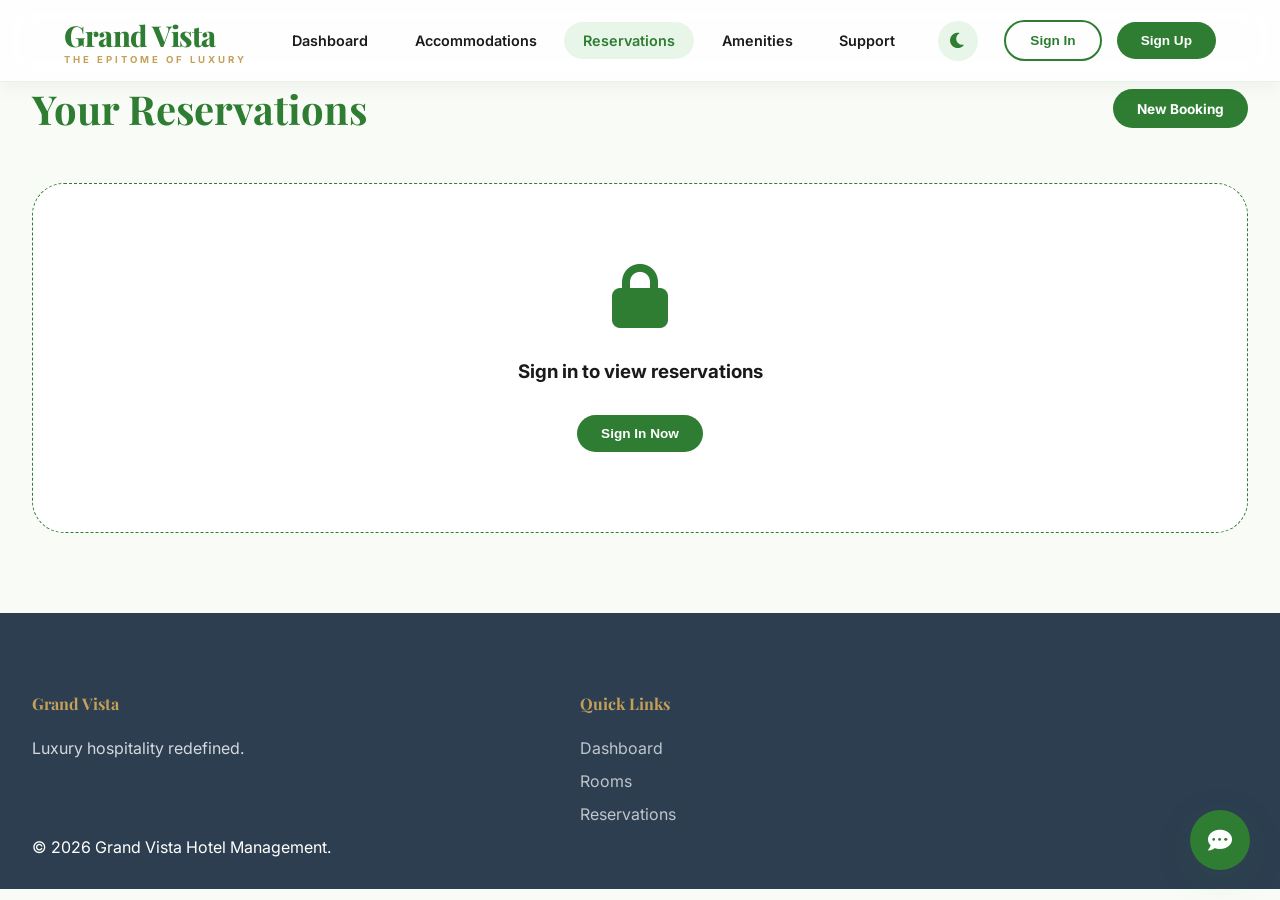
<file: bookings.html>
<!DOCTYPE html>
<html lang="en">
<head>
    <meta charset="UTF-8">
    <meta name="viewport" content="width=device-width, initial-scale=1.0">
    <title>Grand Vista | Your Reservations</title>
    <link rel="stylesheet" href="https://cdnjs.cloudflare.com/ajax/libs/font-awesome/6.0.0-beta3/css/all.min.css">
    <link href="https://fonts.googleapis.com/css2?family=Inter:wght@300;400;500;600;700;800&family=Playfair+Display:wght@400;500;600;700;800&display=swap" rel="stylesheet">
    <link rel="stylesheet" href="style.css">
</head>
<body>
<div class="app-wrapper">
    <header class="luxury-header">
        <a href="index.html" class="logo-area">
            <h1>Grand Vista</h1>
            <p>The Epitome of Luxury</p>
        </a>
        <nav class="nav-menu" id="navMenu">
            <a href="index.html" class="nav-item">Dashboard</a>
            <a href="rooms.html" class="nav-item">Accommodations</a>
            <a href="bookings.html" class="nav-item active">Reservations</a>
            <a href="services.html" class="nav-item">Amenities</a>
            <a href="contact.html" class="nav-item">Support</a>
        </nav>
        <div class="auth-widget" id="authWidget"></div>
        <button class="mobile-menu-toggle" id="mobileMenuBtn"><i class="fas fa-bars"></i></button>
    </header>

    <main class="page-content">
        <div class="container">
            <div style="display:flex; justify-content: space-between; align-items: center; margin-bottom: 3rem; flex-wrap: wrap; gap: 1.5rem;">
                <h2 style="font-family: 'Playfair Display', serif; font-size: 2.5rem; color: var(--primary);">Your Reservations</h2>
                <a href="rooms.html" class="btn-gold">New Booking</a>
            </div>
            <div id="bookingsListContainer" class="booking-list-modern"></div>
        </div>
    </main>

    <footer>
        <div class="container">
            <div class="footer-content">
                <div class="footer-section">
                    <h4>Grand Vista</h4>
                    <p style="opacity: 0.8;">Luxury hospitality redefined.</p>
                </div>
                <div class="footer-section">
                    <h4>Quick Links</h4>
                    <ul>
                        <li><a href="index.html">Dashboard</a></li>
                        <li><a href="rooms.html">Rooms</a></li>
                        <li><a href="bookings.html">Reservations</a></li>
                    </ul>
                </div>
            </div>
            <div class="footer-bottom"><p>&copy; 2026 Grand Vista Hotel Management.</p></div>
        </div>
    </footer>
</div>

<script src="script.js"></script>
<script>
    document.addEventListener('DOMContentLoaded', () => {
        renderBookingsPage();
    });

    function renderBookingsPage() {
        const container = document.getElementById("bookingsListContainer");
        if(!currentUser) {
            container.innerHTML = `<div style="text-align:center; padding:5rem; background:var(--bg-card); border-radius:2rem; border:1px dashed var(--primary)">
                <i class="fas fa-lock fa-4x" style="color:var(--primary); margin-bottom:2rem"></i>
                <h3>Sign in to view reservations</h3>
                <button onclick="openAuthModal('signin')" class="btn-gold" style="margin-top:2rem">Sign In Now</button>
            </div>`;
            return;
        }

        const userBookings = allBookings.filter(b => b.userEmail === currentUser.email);
        if(userBookings.length === 0) {
            container.innerHTML = `<div style="text-align:center; padding:5rem; background:var(--bg-card); border-radius:2rem">
                <i class="fas fa-calendar-xmark fa-4x" style="color:#eee; margin-bottom:2rem"></i>
                <h3>No reservations found</h3>
                <a href="rooms.html" class="btn-gold" style="margin-top:2rem; display:inline-block">Browse Rooms</a>
            </div>`;
            return;
        }

        container.innerHTML = userBookings.map(b => `
            <div class="booking-entry" style="padding:2rem; margin-bottom:1rem; background:var(--bg-card); border-radius:1.5rem; border:1px solid var(--glass-border)">
                <div style="display:flex; justify-content:space-between; align-items:center; flex-wrap:wrap; gap:1.5rem">
                    <div>
                        <h3 style="font-family:'Playfair Display'; color:var(--primary)">${b.roomName}</h3>
                        <p style="font-size:0.9rem; color:var(--text-muted)">${b.checkin} - ${b.checkout} (${b.nights} nights)</p>
                    </div>
                    <div style="text-align:right">
                        <p style="font-size:1.5rem; font-weight:800; color:var(--secondary)">$${b.total}</p>
                        <button onclick="cancelBooking(${b.id})" class="btn-outline-gold" style="border-color:#e74c3c; color:#e74c3c; padding:0.5rem 1rem">Cancel Stay</button>
                    </div>
                </div>
            </div>`).join('');
    }

    function cancelBooking(id) {
        if(confirm("Cancel this reservation?")) {
            allBookings = allBookings.filter(b => b.id !== id);
            saveToLocal();
            renderBookingsPage();
        }
    }
</script>
</body>
</html>
</file>
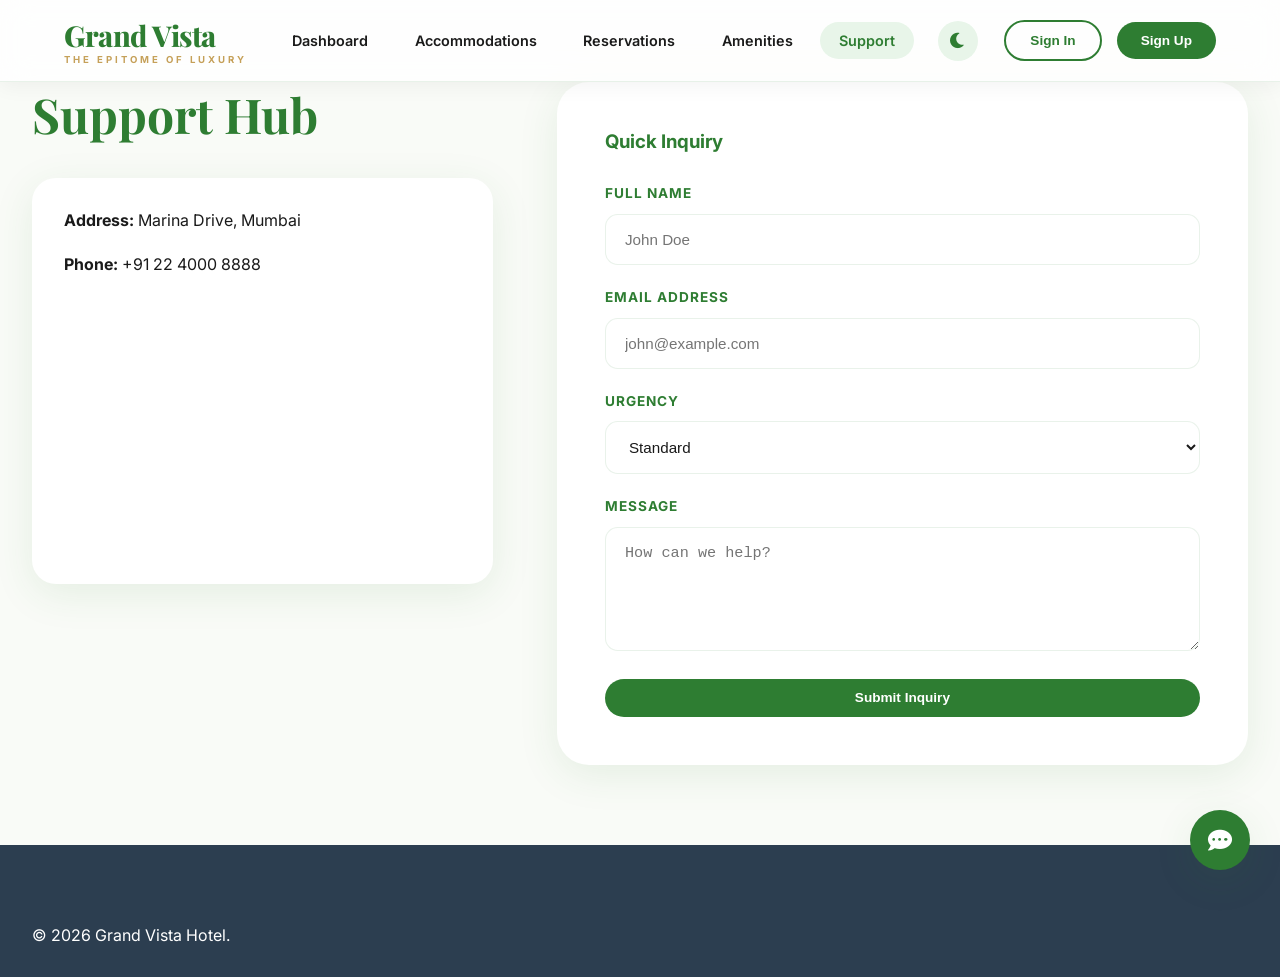
<file: contact.html>
<!DOCTYPE html>
<html lang="en">
<head>
    <meta charset="UTF-8">
    <meta name="viewport" content="width=device-width, initial-scale=1.0">
    <title>Grand Vista | Support Hub</title>
    <link rel="stylesheet" href="https://cdnjs.cloudflare.com/ajax/libs/font-awesome/6.0.0-beta3/css/all.min.css">
    <link href="https://fonts.googleapis.com/css2?family=Inter:wght@300;400;500;600;700;800&family=Playfair+Display:wght@400;500;600;700;800&display=swap" rel="stylesheet">
    <link rel="stylesheet" href="style.css">
</head>
<body>
<div class="app-wrapper">
    <header class="luxury-header">
        <a href="index.html" class="logo-area">
            <h1>Grand Vista</h1>
            <p>The Epitome of Luxury</p>
        </a>
        <nav class="nav-menu" id="navMenu">
            <a href="index.html" class="nav-item">Dashboard</a>
            <a href="rooms.html" class="nav-item">Accommodations</a>
            <a href="bookings.html" class="nav-item">Reservations</a>
            <a href="services.html" class="nav-item">Amenities</a>
            <a href="contact.html" class="nav-item active">Support</a>
        </nav>
        <div class="auth-widget" id="authWidget"></div>
        <button class="mobile-menu-toggle" id="mobileMenuBtn"><i class="fas fa-bars"></i></button>
    </header>

    <main class="page-content">
        <div class="container">
            <div style="display:grid; grid-template-columns:1fr 1.5fr; gap:4rem; align-items:start">
                <div>
                    <h2 style="font-family:'Playfair Display'; font-size:3rem; color:var(--primary); margin-bottom:2rem">Support Hub</h2>
                    <div style="background:var(--bg-card); padding:2rem; border-radius:1.5rem; box-shadow:var(--shadow-md)">
                        <p style="margin-bottom:1.5rem"><strong>Address:</strong> Marina Drive, Mumbai</p>
                        <p style="margin-bottom:1.5rem"><strong>Phone:</strong> +91 22 4000 8888</p>
                        <iframe width="100%" height="250" style="border-radius:1rem; border:0" loading="lazy" src="https://maps.google.com/maps?q=Mumbai%20Marina%20Drive&t=&z=13&ie=UTF8&iwloc=&output=embed"></iframe>
                    </div>
                </div>
                <div style="background:var(--bg-card); padding:3rem; border-radius:2rem; box-shadow:var(--shadow-md)">
                    <h3 style="margin-bottom:2rem; color:var(--primary)">Quick Inquiry</h3>
                    <form id="contactFormMain">
                        <label>Full Name</label>
                        <input type="text" placeholder="John Doe" required>
                        <label>Email Address</label>
                        <input type="email" placeholder="john@example.com" required>
                        <label>Urgency</label>
                        <select><option>Standard</option><option>High Priority</option></select>
                        <label>Message</label>
                        <textarea rows="5" placeholder="How can we help?" required></textarea>
                        <button type="submit" class="btn-gold" style="width:100%">Submit Inquiry</button>
                    </form>
                </div>
            </div>
        </div>
    </main>

    <footer>
        <div class="container">
            <div class="footer-bottom"><p>&copy; 2026 Grand Vista Hotel.</p></div>
        </div>
    </footer>
</div>
<script src="script.js"></script>
<script>
    document.getElementById("contactFormMain").onsubmit = (e) => {
        e.preventDefault();
        alert("✨ Inquiry submitted successfully!");
        e.target.reset();
    };
</script>
</body>
</html>
</file>
<file: style.css>
/* ---------- ECO-FRIENDLY & LUXURY THEME SYSTEM ---------- */
:root {
    /* ECO-LIGHT THEME (Default) */
    --primary: #2e7d32; /* Nature Green */
    --primary-dark: #1b5e20;
    --primary-light: #e8f5e9;
    --accent-gold: #c5a059;
    --secondary: #2c3e50;
    --bg-main: #f9fbf7;
    --bg-card: #ffffff;
    --text-main: #1a1a1a;
    --text-muted: #546e7a;
    --glass: rgba(255, 255, 255, 0.8);
    --glass-border: rgba(46, 125, 50, 0.1);
    --transition: all 0.4s cubic-bezier(0.4, 0, 0.2, 1);
    --shadow-sm: 0 4px 20px rgba(0,0,0,0.05);
    --shadow-md: 0 10px 40px rgba(46, 125, 50, 0.1);
}

/* LUXURY DARK THEME CLASS */
[data-theme="dark"] {
    --primary: #d4af37; /* Royal Gold */
    --primary-dark: #aa8822;
    --primary-light: #1a1a1a;
    --accent-gold: #ffdf00;
    --secondary: #0a0e14;
    --bg-main: #05070a;
    --bg-card: #0d1117;
    --text-main: #e0e0e0;
    --text-muted: #90a4ae;
    --glass: rgba(13, 17, 23, 0.8);
    --glass-border: rgba(212, 175, 55, 0.2);
    --shadow-md: 0 10px 40px rgba(0, 0, 0, 0.5);
}

* {
    margin: 0;
    padding: 0;
    box-sizing: border-box;
}

body {
    font-family: 'Inter', sans-serif;
    background-color: var(--bg-main);
    color: var(--text-main);
    transition: background-color 0.5s, color 0.5s;
    overflow-x: hidden;
}

.container {
    max-width: 1400px;
    margin: 0 auto;
    padding: 0 2rem;
}

/* HEADER */
.luxury-header {
    background: var(--glass);
    backdrop-filter: blur(15px);
    padding: 1rem 4rem;
    display: flex;
    justify-content: space-between;
    align-items: center;
    position: sticky;
    top: 0;
    z-index: 1000;
    border-bottom: 1px solid var(--glass-border);
    box-shadow: var(--shadow-sm);
}

.logo-area {
    text-decoration: none;
    display: flex;
    flex-direction: column;
}

.logo-area h1 {
    font-family: 'Playfair Display', serif;
    font-size: 1.8rem;
    font-weight: 800;
    color: var(--primary);
    letter-spacing: -0.5px;
}

.logo-area p {
    font-size: 0.6rem;
    letter-spacing: 3px;
    color: var(--accent-gold);
    font-weight: 700;
    text-transform: uppercase;
}

/* NAVIGATION */
.nav-menu {
    display: flex;
    gap: 0.5rem;
    align-items: center;
}

.nav-item {
    text-decoration: none;
    color: var(--text-main);
    font-weight: 600;
    font-size: 0.9rem;
    padding: 0.6rem 1.2rem;
    border-radius: 2rem;
    transition: var(--transition);
}

.nav-item:hover, .nav-item.active {
    background: var(--primary-light);
    color: var(--primary);
}

/* THEME TOGGLE */
.theme-toggle {
    background: var(--primary-light);
    border: none;
    width: 40px;
    height: 40px;
    border-radius: 50%;
    color: var(--primary);
    cursor: pointer;
    display: flex;
    align-items: center;
    justify-content: center;
    font-size: 1.1rem;
    margin-left: 1rem;
    transition: var(--transition);
}

.theme-toggle:hover {
    transform: rotate(30deg);
    background: var(--primary);
    color: white;
}

/* AUTH BUTTONS */
.auth-widget {
    display: flex;
    gap: 10px;
    align-items: center;
}

.btn-gold {
    background: var(--primary);
    color: white;
    padding: 0.7rem 1.5rem;
    border-radius: 2rem;
    font-weight: 700;
    text-decoration: none;
    font-size: 0.85rem;
    border: none;
    cursor: pointer;
    transition: var(--transition);
}

.btn-gold:hover {
    background: var(--primary-dark);
    transform: translateY(-2px);
    box-shadow: 0 5px 15px rgba(0,0,0,0.1);
}

.btn-outline-gold {
    background: transparent;
    color: var(--primary);
    padding: 0.7rem 1.5rem;
    border-radius: 2rem;
    font-weight: 700;
    text-decoration: none;
    font-size: 0.85rem;
    border: 2px solid var(--primary);
    cursor: pointer;
    transition: var(--transition);
}

.btn-outline-gold:hover {
    background: var(--primary-light);
}

/* HERO SECTION */
.hero-section {
    height: 85vh;
    position: relative;
    display: flex;
    align-items: center;
    justify-content: center;
    color: white;
    text-align: center;
}

.hero-bg {
    position: absolute;
    top: 0; left: 0; width: 100%; height: 100%;
    z-index: -1;
}

.hero-bg img {
    width: 100%; height: 100%; object-fit: cover;
    filter: brightness(0.5);
}

.hero-content h2 {
    font-family: 'Playfair Display', serif;
    font-size: 4.5rem;
    font-weight: 900;
    margin-bottom: 1rem;
}

.hero-content p {
    font-size: 1.2rem;
    max-width: 700px;
    margin: 0 auto 2.5rem;
    opacity: 0.9;
}

/* DASHBOARD SPECIFIC GRID */
.dash-layout {
    display: grid;
    grid-template-columns: 280px 1fr;
    min-height: 100vh;
}

.dash-sidebar {
    background: var(--bg-card);
    border-right: 1px solid var(--glass-border);
    padding: 2rem;
    display: flex;
    flex-direction: column;
    position: sticky;
    top: 0;
    height: 100vh;
}

.dash-main {
    padding: 2rem 4rem;
    background: var(--bg-main);
}

.dash-grid {
    display: grid;
    grid-template-columns: repeat(12, 1fr);
    gap: 2rem;
}

.dash-card {
    background: var(--bg-card);
    border: 1px solid var(--glass-border);
    border-radius: 1.5rem;
    padding: 2rem;
    box-shadow: var(--shadow-sm);
    display: flex;
    flex-direction: column;
    overflow: hidden;
}

.col-12 { grid-column: span 12; }
.col-8 { grid-column: span 8; }
.col-4 { grid-column: span 4; }
.col-3 { grid-column: span 3; }

@media (max-width: 1200px) {
    .dash-layout { grid-template-columns: 1fr; }
    .dash-sidebar { display: none; }
    .col-8, .col-4, .col-3 { grid-column: span 12; }
}

.stat-card-modern {
    background: var(--bg-card);
    padding: 2.5rem;
    border-radius: 1.5rem;
    text-align: center;
    box-shadow: var(--shadow-md);
    border: 1px solid var(--glass-border);
    transition: var(--transition);
}

.stat-card-modern:hover {
    transform: translateY(-10px);
}

.stat-card-modern i {
    font-size: 2.5rem;
    color: var(--primary);
    margin-bottom: 1rem;
}

.stat-card-modern h2 {
    font-size: 2.5rem;
    margin-bottom: 0.5rem;
    color: var(--primary);
}

/* ROOM CARDS */
.rooms-gallery-advanced {
    display: grid;
    grid-template-columns: repeat(auto-fill, minmax(350px, 1fr));
    gap: 2.5rem;
    padding: 4rem 0;
}

.room-card-3d {
    background: var(--bg-card);
    border-radius: 1.5rem;
    overflow: hidden;
    box-shadow: var(--shadow-sm);
    border: 1px solid var(--glass-border);
    transition: var(--transition);
}

.room-card-3d:hover {
    transform: translateY(-10px);
    box-shadow: var(--shadow-md);
}

.room-img-wrapper {
    height: 250px;
    overflow: hidden;
}

.room-img-wrapper img {
    width: 100%; height: 100%; object-fit: cover;
    transition: transform 0.8s;
}

.room-card-3d:hover .room-img-wrapper img {
    transform: scale(1.1);
}

.room-details {
    padding: 2rem;
}

.room-details h3 {
    font-family: 'Playfair Display', serif;
    font-size: 1.5rem;
    margin-bottom: 0.5rem;
    color: var(--primary);
}

.room-details p {
    color: var(--text-muted);
    font-size: 0.9rem;
    margin-bottom: 1.5rem;
}

/* FOOTER */
footer {
    background: var(--secondary);
    color: white;
    padding: 5rem 0 2rem;
    margin-top: 5rem;
}

.footer-content {
    display: grid;
    grid-template-columns: 2fr 1fr 1.5fr;
    gap: 4rem;
}

.footer-section h4 {
    color: var(--accent-gold);
    margin-bottom: 1.5rem;
    font-family: 'Playfair Display', serif;
}

.footer-section ul {
    list-style: none;
}

.footer-section ul li {
    margin-bottom: 0.8rem;
}

.footer-section a {
    color: rgba(255,255,255,0.7);
    text-decoration: none;
    transition: 0.3s;
}

.footer-section a:hover {
    color: var(--accent-gold);
    padding-left: 5px;
}

/* INPUTS & FORMS */
input, select, textarea {
    width: 100%;
    padding: 1rem 1.2rem;
    margin: 0.5rem 0 1.5rem;
    border: 1px solid var(--glass-border);
    border-radius: 0.8rem;
    font-size: 0.95rem;
    background: var(--bg-card);
    color: var(--text-main);
    transition: var(--transition);
}

input:focus, select:focus, textarea:focus {
    border-color: var(--primary);
    outline: none;
    box-shadow: 0 0 0 4px var(--primary-light);
}

label {
    font-weight: 700;
    font-size: 0.85rem;
    color: var(--primary);
    text-transform: uppercase;
    letter-spacing: 1px;
    display: block;
    margin-bottom: 0.3rem;
}

/* MOBILE RESPONSIVENESS */
.mobile-menu-toggle {
    display: none;
    font-size: 1.5rem;
    color: var(--primary);
    cursor: pointer;
    background: none;
    border: none;
}

@media (max-width: 1024px) {
    .luxury-header { padding: 1rem 2rem; }
    .hero-content h2 { font-size: 3.5rem; }
}

/* AUTH UI IMPROVEMENTS */
.auth-group {
    display: flex;
    gap: 15px;
    align-items: center;
}

.user-greeting {
    display: flex;
    align-items: center;
    gap: 8px;
    font-weight: 700;
    color: var(--primary);
    font-size: 0.9rem;
    background: var(--primary-light);
    padding: 0.5rem 1rem;
    border-radius: 2rem;
}

.auth-mobile-extra {
    display: none;
    flex-direction: column;
    gap: 10px;
    margin-top: 1.5rem;
    padding-top: 1.5rem;
    border-top: 1px solid var(--glass-border);
}

@media (max-width: 850px) {
    .mobile-menu-toggle { display: block; }
    .nav-menu {
        display: none;
        position: absolute;
        top: 100%; left: 0; width: 100%;
        background: var(--bg-card);
        flex-direction: column;
        padding: 2rem;
        box-shadow: var(--shadow-md);
        border-bottom: 1px solid var(--glass-border);
    }
    .nav-menu.active { display: flex; }
    
    .auth-mobile-extra {
        display: flex;
    }
    .luxury-header .auth-widget {
        display: none;
    }
}

/* CHATBOT */
.chatbot-trigger {
    position: fixed; bottom: 30px; right: 30px;
    width: 60px; height: 60px;
    background: var(--primary);
    border-radius: 50%;
    display: flex; align-items: center; justify-content: center;
    color: white; font-size: 1.5rem;
    cursor: pointer; z-index: 2000;
    box-shadow: var(--shadow-md);
}

.chatbot-window {
    position: fixed; bottom: 100px; right: 30px;
    width: 350px; height: 500px;
    background: var(--bg-card);
    border: 1px solid var(--glass-border);
    border-radius: 1.5rem;
    z-index: 2000;
    display: none;
    flex-direction: column;
    box-shadow: var(--shadow-md);
}

.chatbot-window.active { display: flex; }
</file>
